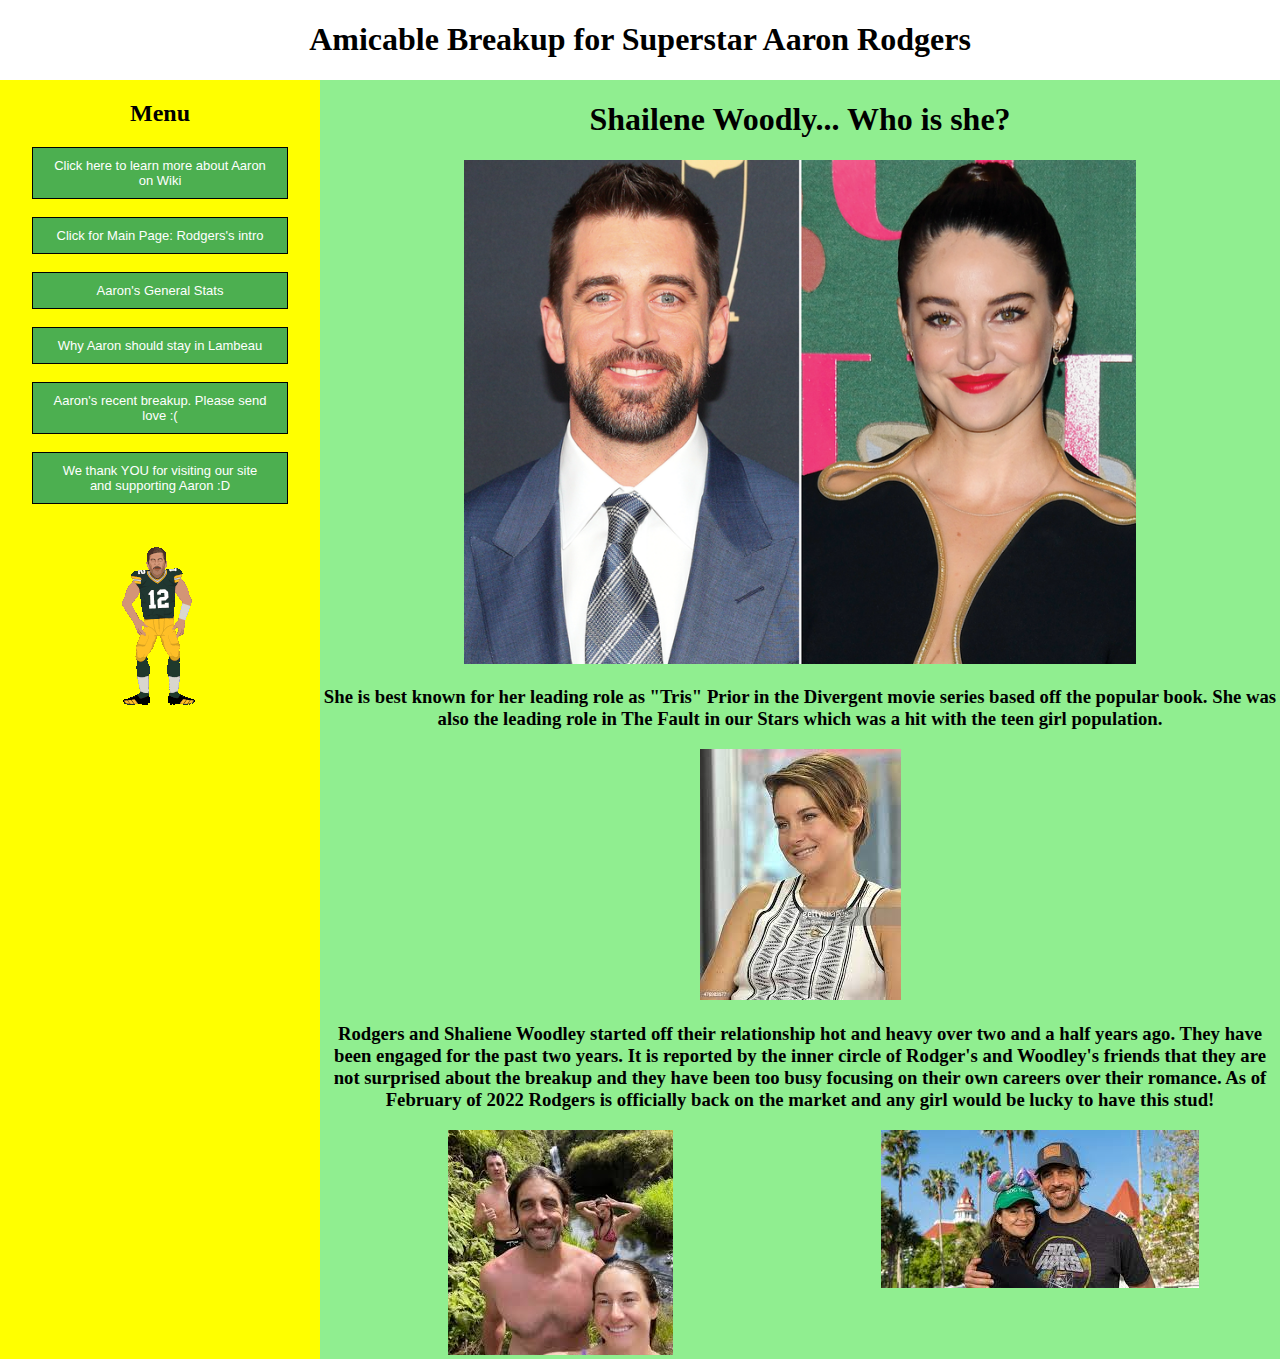
<file: Project1/breakup.html>
<!-- This is code for our breakup HTML page -->
<!DOCTYPE html>
<html lang="en">
  <head>
    <link href="css/breakup.css" rel="stylesheet" type="text/css" />
    <title>Aaron's breakup</title>
  </head>
  <body>
    <!-- Page Header-->
    <h1>Amicable Breakup for Superstar Aaron Rodgers</h1>
    <div class="row">
      <!-- This column is the menu that is used for navigating around the website with a funny GIF :) -->
      <div class="column1">
        <h2>Menu</h2>
        <button
          onclick="location.href='https://en.wikipedia.org/wiki/Aaron_Rodgers'"
          type="button"
        >
          Click here to learn more about Aaron on Wiki
        </button>
        <br />
        <br />
        <button onclick="location.href='index.html'" type="button">
          Click for Main Page: Rodgers's intro
        </button>
        <br />
        <br />
        <button onclick="location.href='page2.html'" type="button">
          Aaron's General Stats
        </button>
        <br />
        <br />
        <button onclick="location.href='lambeau.html'" type="button">
          Why Aaron should stay in Lambeau
        </button>
        <br />
        <br />
        <button onclick="location.href='breakup.html'" type="button">
          Aaron's recent breakup. Please send love :(
        </button>
        <br />
        <br />
        <button onclick="location.href='thankyou.html'" type="button">
          We thank YOU for visiting our site and supporting Aaron :D
        </button>
        <br />
        <br />
        <a href="https://c.tenor.com/hujoAcoBoPQAAAAj/sports-sportsmanias.gif"
          ><img src="images/transparentaaron.gif" alt="Aaron cartoon gif"
        /></a>
      </div>
      <!-- This column will hold all of the page's unique content-->
      <div class="column2">
        <h1>Shailene Woodly... Who is she?</h1>
        <a
          href="https://www.theknot.com/tk-media/images/4474d6c9-413f-473a-a474-5e4bc37936b4~rs_768.h"
          ><img
            class="img-large"
            src="images/aaronshailene.jpg"
            alt="Aaron and Shailene photo"
        /></a>

        <h3>
          She is best known for her leading role as "Tris" Prior in the
          Divergent movie series based off the popular book. She was also the
          leading role in The Fault in our Stars which was a hit with the teen
          girl population.
        </h3>

        <a href="https://www.gettyimages.com/photos/tris-prior"
          ><img src="images/tris.jpeg" alt="Tris"
        /></a>

        <h3>
          Rodgers and Shaliene Woodley started off their relationship hot and
          heavy over two and a half years ago. They have been engaged for the
          past two years. It is reported by the inner circle of Rodger's and
          Woodley's friends that they are not surprised about the breakup and
          they have been too busy focusing on their own careers over their
          romance. As of February of 2022 Rodgers is officially back on the
          market and any girl would be lucky to have this stud!
        </h3>

        <div class="column-medium">
          <a
            href="https://www.insider.com/shailene-woodley-aaron-rodgers-visit-disney-world-2021-4"
            ><img src="images/woodleyandrodgers.jpeg" alt="Woodley and Rodgers"
          /></a>
        </div>

        <div class="column-medium">
          <a href="https://twitter.com/nflonfox/status/1397580017689714691"
            ><img src="images/shirtlessRodgers.jpeg" alt="Woodley and Rodgers"
          /></a>
        </div>
      </div>
    </div>
  </body>
</html>
</file>
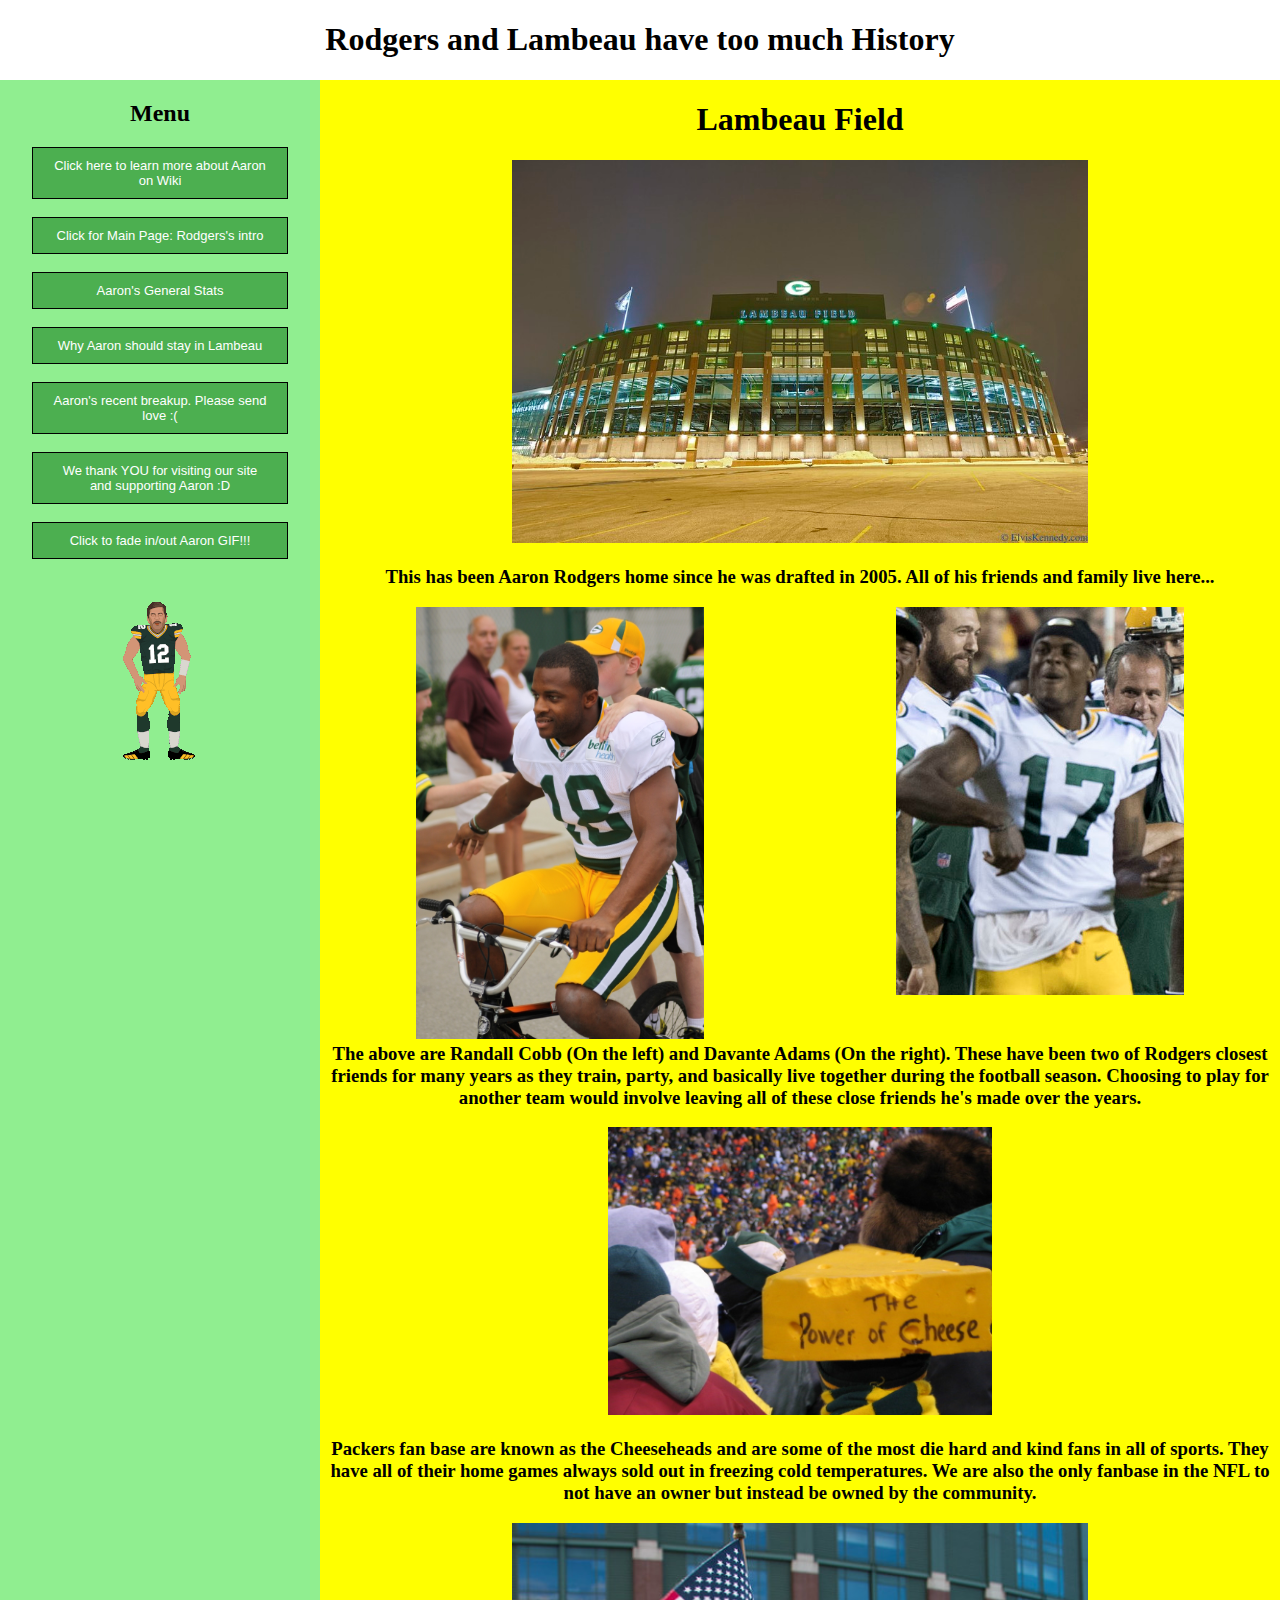
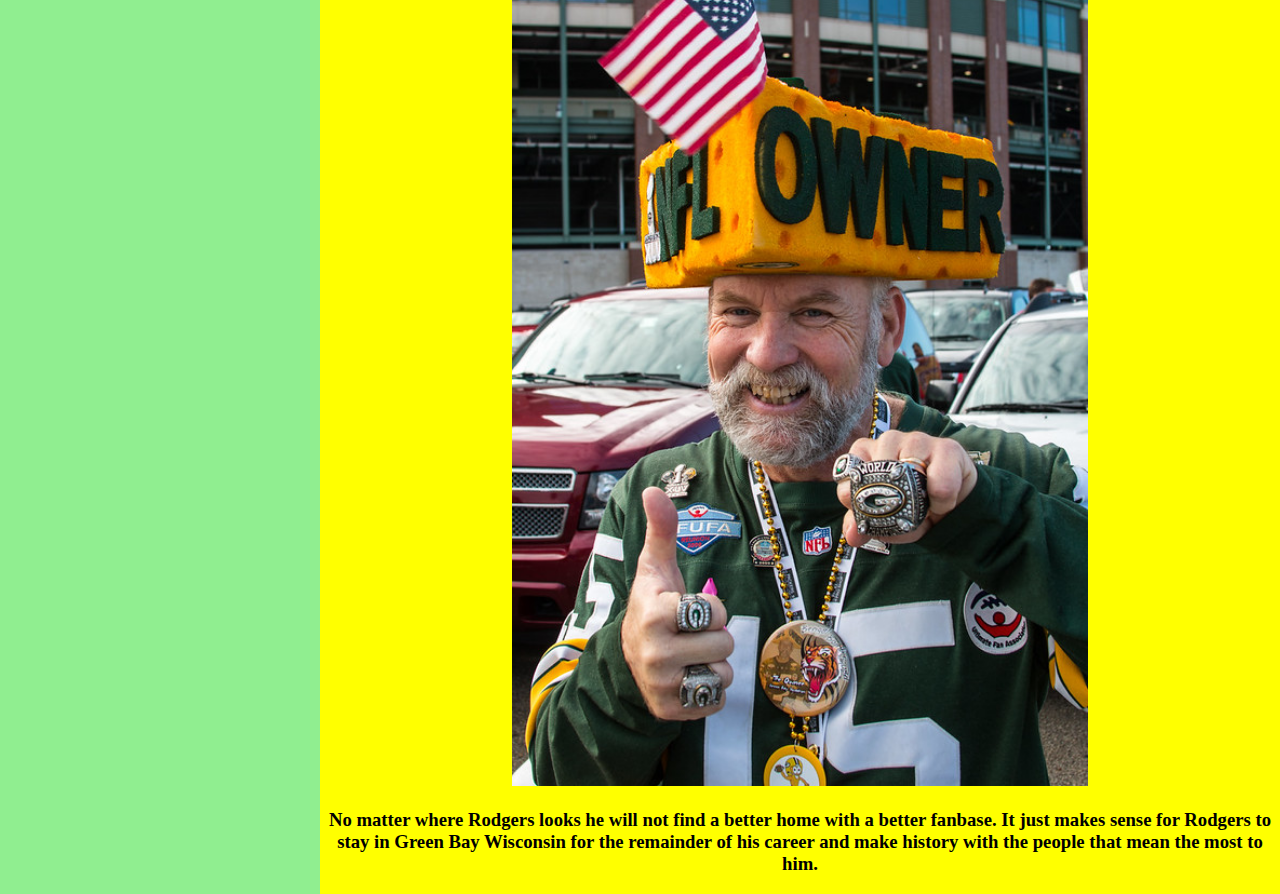
<file: Project1/lambeau.html>
<!-- This is code for our breakup HTML page -->
<!DOCTYPE html>
<html lang="en">
  <head>
    <link href="css/lambeau.css" rel="stylesheet" type="text/css" />
    <title>Lambeau</title>
  </head>
  <body>
    <!-- Page Header-->
    <h1>Rodgers and Lambeau have too much History</h1>
    <div class="row">
      <!-- This column is the menu that is used for navigating around the website with a funny GIF :) -->
      <div class="column1">
        <h2>Menu</h2>
        <button
          onclick="location.href='https://en.wikipedia.org/wiki/Aaron_Rodgers'"
          type="button"
        >
          Click here to learn more about Aaron on Wiki
        </button>
        <br />
        <br />
        <button onclick="location.href='index.html'" type="button">
          Click for Main Page: Rodgers's intro
        </button>
        <br />
        <br />
        <button onclick="location.href='page2.html'" type="button">
          Aaron's General Stats
        </button>
        <br />
        <br />
        <button onclick="location.href='lambeau.html'" type="button">
          Why Aaron should stay in Lambeau
        </button>
        <br />
        <br />
        <button onclick="location.href='breakup.html'" type="button">
          Aaron's recent breakup. Please send love :(
        </button>
        <br />
        <br />
        <button onclick="location.href='thankyou.html'" type="button">
          We thank YOU for visiting our site and supporting Aaron :D
        </button>
        <br />
        <br />
        <button>Click to fade in/out Aaron GIF!!!</button><br /><br />

        <a href="https://c.tenor.com/hujoAcoBoPQAAAAj/sports-sportsmanias.gif"
          ><img
            id="toggletest"
            src="images/transparentaaron.gif"
            alt="Aaron cartoon gif"
        /></a>
      </div>
      <!-- This column will hold all of the page's unique content-->
      <div class="column2">
        <h1>Lambeau Field</h1>
        <a href="https://www.flickr.com/photos/elviskennedy/5596402234"
          ><img class="img-large" src="images/lambeau.jpg" alt="Lambeau Field"
        /></a>

        <h3>
          This has been Aaron Rodgers home since he was drafted in 2005. All of
          his friends and family live here...
        </h3>

        <div class="column-medium">
          <a
            href="https://upload.wikimedia.org/wikipedia/commons/8/8a/Davante_Adams_2017.jpg"
            ><img
              class="img-large"
              src="images/davante.jpeg"
              alt="Davante Adams"
          /></a>
        </div>

        <div class="column-medium">
          <a
            href="https://upload.wikimedia.org/wikipedia/commons/b/be/Randall_Cobb.jpg"
            ><img class="img-large" src="images/cobb.jpeg" alt="Randall Cobb"
          /></a>
        </div>

        <h3>
          The above are Randall Cobb (On the left) and Davante Adams (On the
          right). These have been two of Rodgers closest friends for many years
          as they train, party, and basically live together during the football
          season. Choosing to play for another team would involve leaving all of
          these close friends he's made over the years.
        </h3>

        <a href="https://www.flickr.com/photos/akahodag/2209650631"
          ><img class="img-long" src="images/cheesehead.jpg" alt="Cheeseheads"
        /></a>

        <h3>
          Packers fan base are known as the Cheeseheads and are some of the most
          die hard and kind fans in all of sports. They have all of their home
          games always sold out in freezing cold temperatures. We are also the
          only fanbase in the NFL to not have an owner but instead be owned by
          the community.
        </h3>

        <a href="https://www.flickr.com/photos/kenfagerdotcom/10128944593"
          ><img class="img-large" src="images/owner.jpg" alt="Cute packers fan"
        /></a>

        <h3>
          No matter where Rodgers looks he will not find a better home with a
          better fanbase. It just makes sense for Rodgers to stay in Green Bay
          Wisconsin for the remainder of his career and make history with the
          people that mean the most to him.
        </h3>
      </div>
    </div>
    <script src="https://ajax.googleapis.com/ajax/libs/jquery/3.6.0/jquery.min.js"></script>
    <script>
      $(document).ready(function () {
        $("button").click(function () {
          $("#toggletest").fadeToggle();
        });
      });
    </script>
  </body>
</html>
</file>
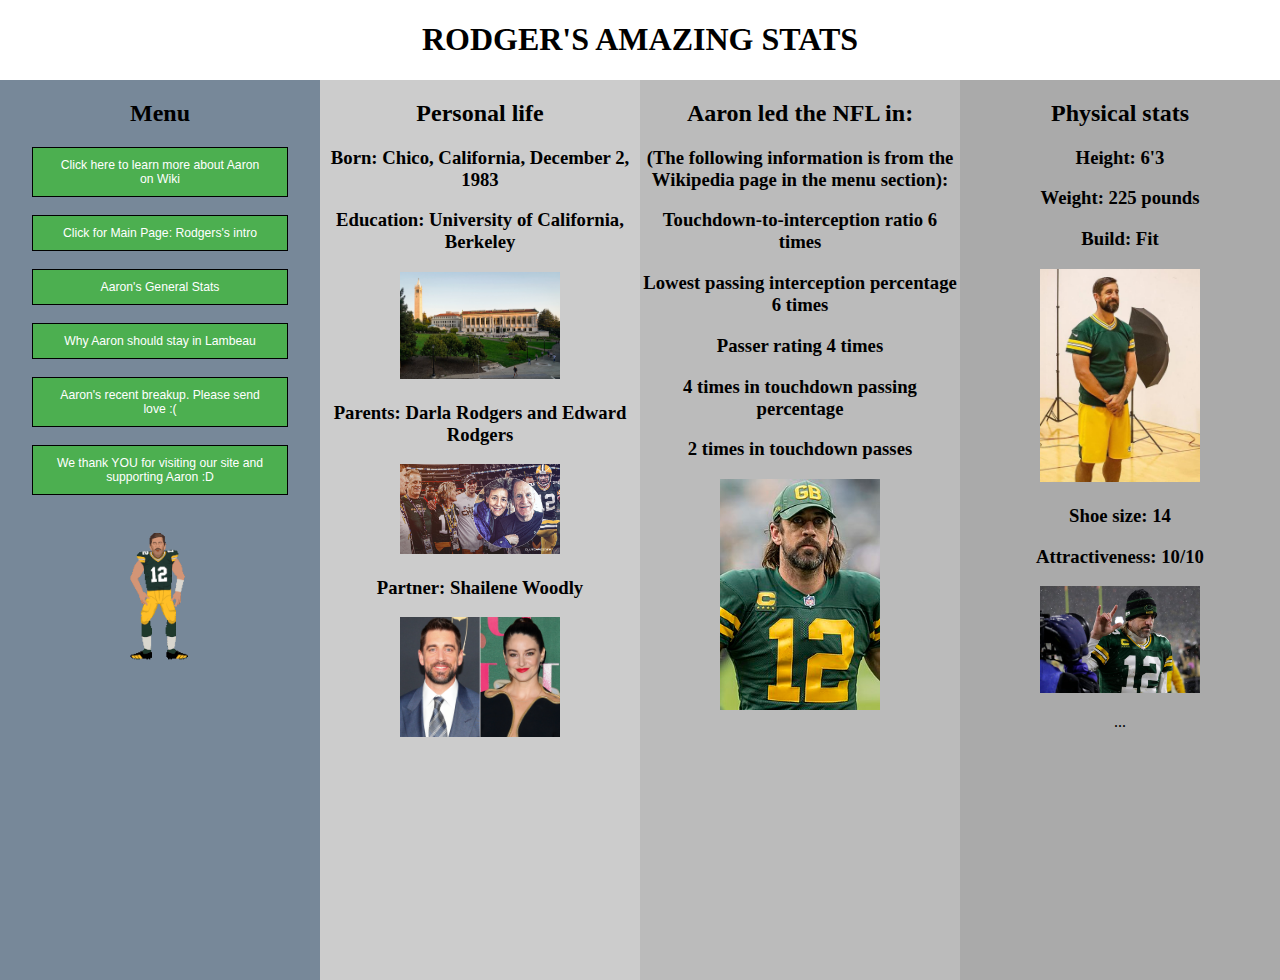
<file: Project1/page2.html>
<!-- This is code for our second HTML page -->
<!DOCTYPE html>
<html lang="en">
  <head>
    <link href="css/page2.css" rel="stylesheet" type="text/css" />
    <title>Aaron's intro</title>
  </head>
  <body>
    <!-- Start of Aaron's stats -->
    <h1>RODGER'S AMAZING STATS</h1>
    <div class="row">
      <!-- This column is for Aaron's physical stats with pictures -->
      <div class="column" style="background-color: #aaa">
        <h2>Physical stats</h2>
        <h3>Height: 6'3</h3>
        <h3>Weight: 225 pounds</h3>
        <h3>Build: Fit</h3>
        <a
          href="https://images2.minutemediacdn.com/image/upload/c_fill,w_720,ar_3:4,f_auto,q_auto,g_auto/shape/cover/sport/dataimagejpegbase649j4AAQSkZJRgABAQAAAQABAAD2wBDAA-563ed2bc6cdea1b5d41732ed53f6a4f8.jpg"
          ><img src="images/standing.jpg" alt="Aaron standing"
        /></a>

        <h3>Shoe size: 14</h3>
        <h3>Attractiveness: 10/10</h3>
        <a
          href="https://cdn.vox-cdn.com/thumbor/pWUzUxkzN8AolHVZqSmpZS77Rtc=/0x0:3250x2326/1200x800/filters:focal(1650x523:2170x1043)/cdn.vox-cdn.com/uploads/chorus_image/image/70507153/usa_today_17557087.0.jpg"
        >
          <img src="images/aaroninsnow.jpg" alt="Aaron in the snow" />
        </a>
        <p>...</p>
      </div>

      <!-- This column is for Aaron's accomplishments with pictures -->
      <div class="column" style="background-color: #bbb">
        <h2>Aaron led the NFL in:</h2>
        <h3>
          (The following information is from the Wikipedia page in the menu
          section):
        </h3>
        <h3>Touchdown-to-interception ratio 6 times</h3>
        <h3>Lowest passing interception percentage 6 times</h3>
        <h3>Passer rating 4 times</h3>
        <h3>4 times in touchdown passing percentage</h3>
        <h3>2 times in touchdown passes</h3>
        <a
          href="https://upload.wikimedia.org/wikipedia/commons/thumb/2/2e/Aaron_Rodgers_Packers_OCT2021_%28cropped%29.jpg/220px-Aaron_Rodgers_Packers_OCT2021_%28cropped%29.jpg"
          ><img src="images/aaronwiki.jpg" alt="Aaron photo from Wikipedia"
        /></a>
      </div>

      <!-- This column is for Aaron's accomplishments with pictures -->
      <div class="column" style="background-color: #ccc">
        <h2>Personal life</h2>
        <h3>Born: Chico, California, December 2, 1983</h3>
        <h3>Education: University of California, Berkeley</h3>
        <a
          href="https://news.berkeley.edu/wp-content/uploads/2020/06/Library750.jpg"
          ><img src="images/UC.jpg" alt="Aaron's college"
        /></a>
        <h3>Parents: Darla Rodgers and Edward Rodgers</h3>
        <a
          href="https://clutchpoints.com/wp-content/uploads/2020/07/Aaron-Rodgers_-parents-Everything-you-need-to-know-about-Darla-and-Edward-Rodgers.jpg"
          ><img src="images/parents.jpg" alt="Aaron's parents"
        /></a>
        <h3>Partner: Shailene Woodly</h3>
        <a
          href="https://www.theknot.com/tk-media/images/4474d6c9-413f-473a-a474-5e4bc37936b4~rs_768.h"
          ><img src="images/aaronshailene.jpg" alt="Aaron and Shailene photo"
        /></a>
      </div>

      <!-- This column is the menu that is used for navigating around the website with a funny GIF :) -->
      <div class="column" style="background-color: lightslategray">
        <h2>Menu</h2>
        <button
          onclick="location.href='https://en.wikipedia.org/wiki/Aaron_Rodgers'"
          type="button"
        >
          Click here to learn more about Aaron on Wiki
        </button>
        <br />
        <br />
        <button onclick="location.href='index.html'" type="button">
          Click for Main Page: Rodgers's intro
        </button>
        <br />
        <br />
        <button onclick="location.href='page2.html'" type="button">
          Aaron's General Stats
        </button>
        <br />
        <br />
        <button onclick="location.href='lambeau.html'" type="button">
          Why Aaron should stay in Lambeau
        </button>
        <br />
        <br />
        <button onclick="location.href='breakup.html'" type="button">
          Aaron's recent breakup. Please send love :(
        </button>
        <br />
        <br />
        <button onclick="location.href='thankyou.html'" type="button">
          We thank YOU for visiting our site and supporting Aaron :D
        </button>
        <br />
        <br />
        <a href="https://c.tenor.com/hujoAcoBoPQAAAAj/sports-sportsmanias.gif"
          ><img src="images/transparentaaron.gif" alt="Aaron cartoon gif"
        /></a>
      </div>
    </div>
  </body>
</html>
</file>
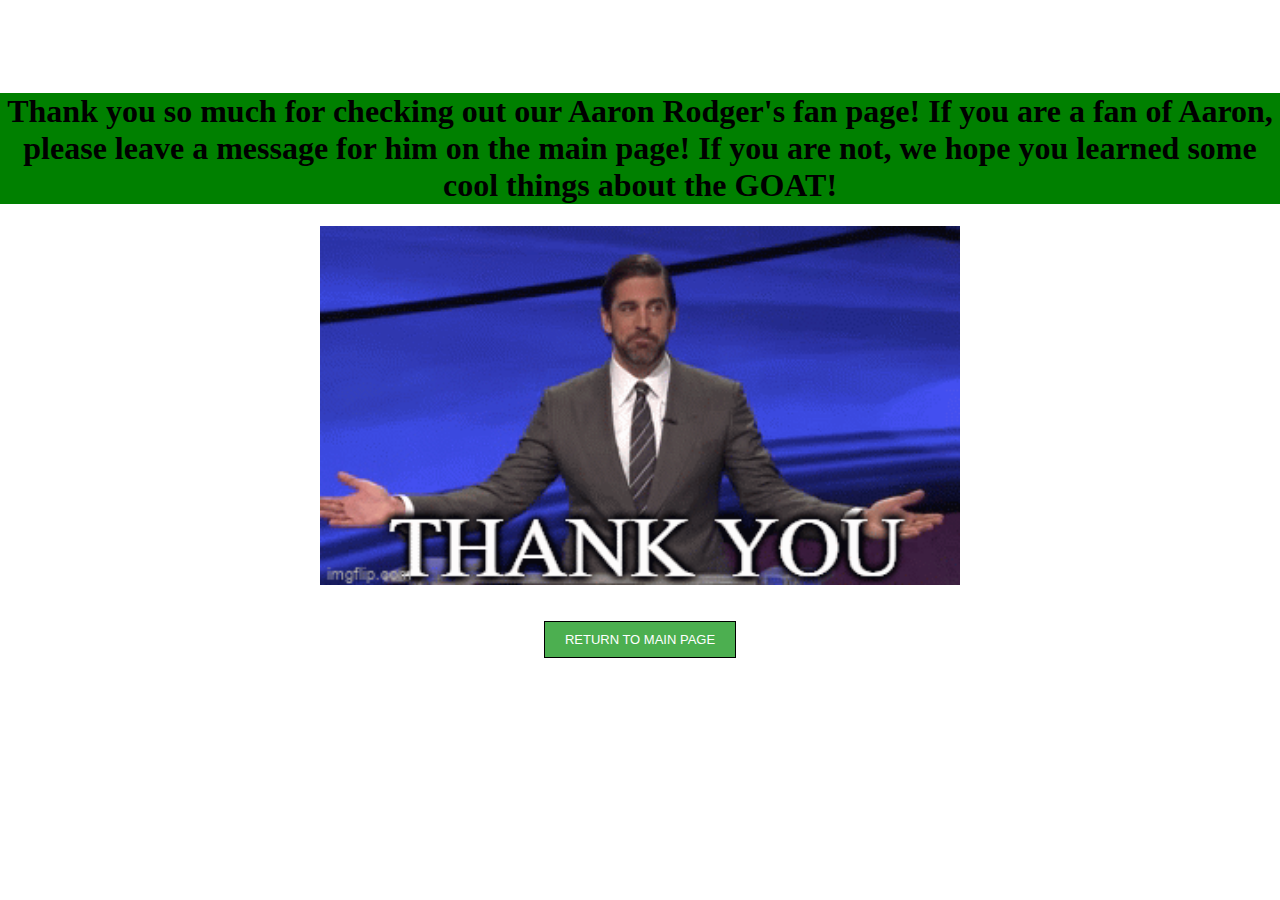
<file: Project1/thankyou.html>
<!-- This is the thank you page for those who visited our site :D -->
<!DOCTYPE html>
<html lang="en">
  <head>
    <link href="css/thankyou.css" rel="stylesheet" type="text/css" />
    <title>Thank you <3</title>
  </head>

  <body>
    <br />
    <br />
    <br />
    <br />
    <!-- Thank you message -->
    <h1>
      Thank you so much for checking out our Aaron Rodger's fan page! If you are
      a fan of Aaron, please leave a message for him on the main page! If you
      are not, we hope you learned some cool things about the GOAT!
    </h1>
    <!-- Thank you GIF -->
    <a
      href="https://1.bp.blogspot.com/-xRFFxIEeWJo/YJlEx2CGOII/AAAAAAAAGSA/bTUDxN40wjoerUeMClCG4_tN0C3DMNQZQCLcBGAsYHQ/s360/aaronrodgersthankyougif.gif"
      ><img
        src="images/aaronrodgersthankyougif.gif"
        alt="thank you Aaron Rodgers gif"
    /></a>
    <br />
    <br />
    <!-- Button for returning to the main page -->
    <button
      onclick="location.href='index.html'"
      type="button"
      class="returnbutton"
    >
      RETURN TO MAIN PAGE
    </button>
    <br />
    <br />
    <h6>Background image source: theboysareback.wordpress.com</h6>
  </body>
</html>
</file>
<file: Project1/css/breakup.css>
html,
body {
  margin: 0;
  padding: 0;
}

.row {
  display: flex;
}

/*These are the properties for the 4 columns*/
.column1 {
  float: right;
  flex: 2;
  padding: 0px;
  min-height: 100%;
  text-align: center;
  text-decoration: none;
  background-color: yellow;
}

.column-medium {
  float: right;
  width: 50%;
  padding: 0px;
  text-align: center;
  text-decoration: none;
}
.column2 {
  float: right;
  flex: 6;
  padding: 0px;
  height: 100%;
  text-align: center;
  text-decoration: none;
  background-color: lightgreen;
}
/*This makes the images smaller so that they could fit better*/
.img-large {
  width: 70%;
}

/*This changes the opacity of the images when you hover over them*/
img:hover {
  opacity: 0.5;
}

/*This keeps the headers centered. The big ones are also in the font verdana*/
h3 {
  text-align: center;
}
h2 {
  text-align: center;
}
h1 {
  text-align: center;
  font-family: verdana;
}
button {
  min-width: 80%;
  max-width: 80%;
  background-color: #4caf50; /* Green */
  border: 1px solid black;
  color: white;
  padding: 10px 20px;
  text-align: center;
  text-decoration: none;
  display: inline-block;
  font-size: 13px;
  cursor: pointer;
}

@media screen and (max-width: 600px) {
  .row {
    flex-direction: column;
  }
  .img-large {
    width: 40%;
  }
}
</file>
<file: Project1/css/lambeau.css>
html,
body {
  margin: 0;
  padding: 0;
}

.row {
  display: flex;
}

/*These are the properties for the 4 columns*/
.column1 {
  float: right;
  width: 25%;
  padding: 0px;
  text-align: center;
  text-decoration: none;
  background-color: lightgreen;
}

.column-medium {
  float: right;
  width: 50%;
  padding: 0px;
  text-align: center;
  text-decoration: none;
}

.column-text {
  float: right;
  margin-top: 50px;
  width: 50%;
  justify-content: center;
  text-align: justify;
  text-decoration: none;
}

.column2 {
  float: right;
  width: 75%;
  padding: 0px;
  height: 100%;
  text-align: center;
  text-decoration: none;
  background-color: yellow;
}
/*This makes the images smaller so that they could fit better*/
.img-large {
  width: 60%;
}

.img-long {
  max-width: 40%;
}

/*This changes the opacity of the images when you hover over them*/
img:hover {
  opacity: 0.5;
}

/*This keeps the headers centered. The big ones are also in the font verdana*/
h3 {
  text-align: center;
}
h2 {
  text-align: center;
}
h1 {
  text-align: center;
  font-family: verdana;
}

a {
  text-decoration: inherit;
  color: inherit;
}

button {
  min-width: 80%;
  max-width: 80%;
  background-color: #4caf50; /* Green */
  border: 1px solid black;
  color: white;
  padding: 10px 20px;
  text-align: center;
  text-decoration: none;
  display: inline-block;
  font-size: 13px;
  cursor: pointer;
}

@media screen and (max-width: 600px) {
  .row {
    flex-direction: column;
  }
  .column1 {
    width: 100%;
  }
  .column2 {
    width: 100%;
  }
}
</file>
<file: Project1/css/page2.css>
html,
body {
  margin: 0;
  padding: 0;
}

/*These are the properties for the 4 columns*/
.column {
  float: right;
  width: 25%;
  padding: 0px;
  height: 100vh;
  text-align: center;
  text-decoration: none;
}

@media only screen and (max-width: 600px) {
  .row {
    display: flex;
    flex-direction: column;
  }
  .column {
    width: 100%;
  }
}

/*This makes the images smaller so that they could fit better*/
img {
  width: 50%;
}

/*This changes the opacity of the images when you hover over them*/
img:hover {
  opacity: 0.5;
}

/*This keeps the headers centered. The big ones are also in the font verdana*/
h3 {
  text-align: center;
}
h2 {
  text-align: center;
}
h1 {
  text-align: center;
  font-family: verdana;
}

button {
  min-width: 80%;
  max-width: 80%;
  background-color: #4caf50; /* Green */
  border: 1px solid black;
  color: white;
  padding: 10px 20px;
  text-align: center;
  text-decoration: none;
  display: inline-block;
  font-size: 12.2px;
  cursor: pointer;
}
</file>
<file: Project1/css/thankyou.css>
/*This is for the stadium image background*/
body {
  background-image: url(https://theboysareback.files.wordpress.com/2013/10/cowboys-stadium-2012-nbc-sunday-night-football-the-boys-are-back-blog.jpg);
  background-size: cover;
  margin: 0;
  padding: 0;
  display: flex;
  flex-direction: column;
  align-content: center;
  justify-content: center;
}

/*This is for the only header*/
h1 {
  text-align: center;
  background-color: green;
}

img {
  display: block;
  margin-left: auto;
  margin-right: auto;
  width: 50%;
}

/*This is to make the header more noticable*/
h6 {
  color: white;
}

/*This is to make the return button big and noticable*/
.returnbutton {
  display: flex;
  margin-left: auto;
  margin-right: auto;
}

button {
  cursor: pointer;
  background-color: #4caf50; /* Green */
  border: 1px solid black;
  color: white;
  padding: 10px 20px;
  text-align: center;
  text-decoration: none;
  display: inline-block;
  font-size: 13px;
}
</file>
